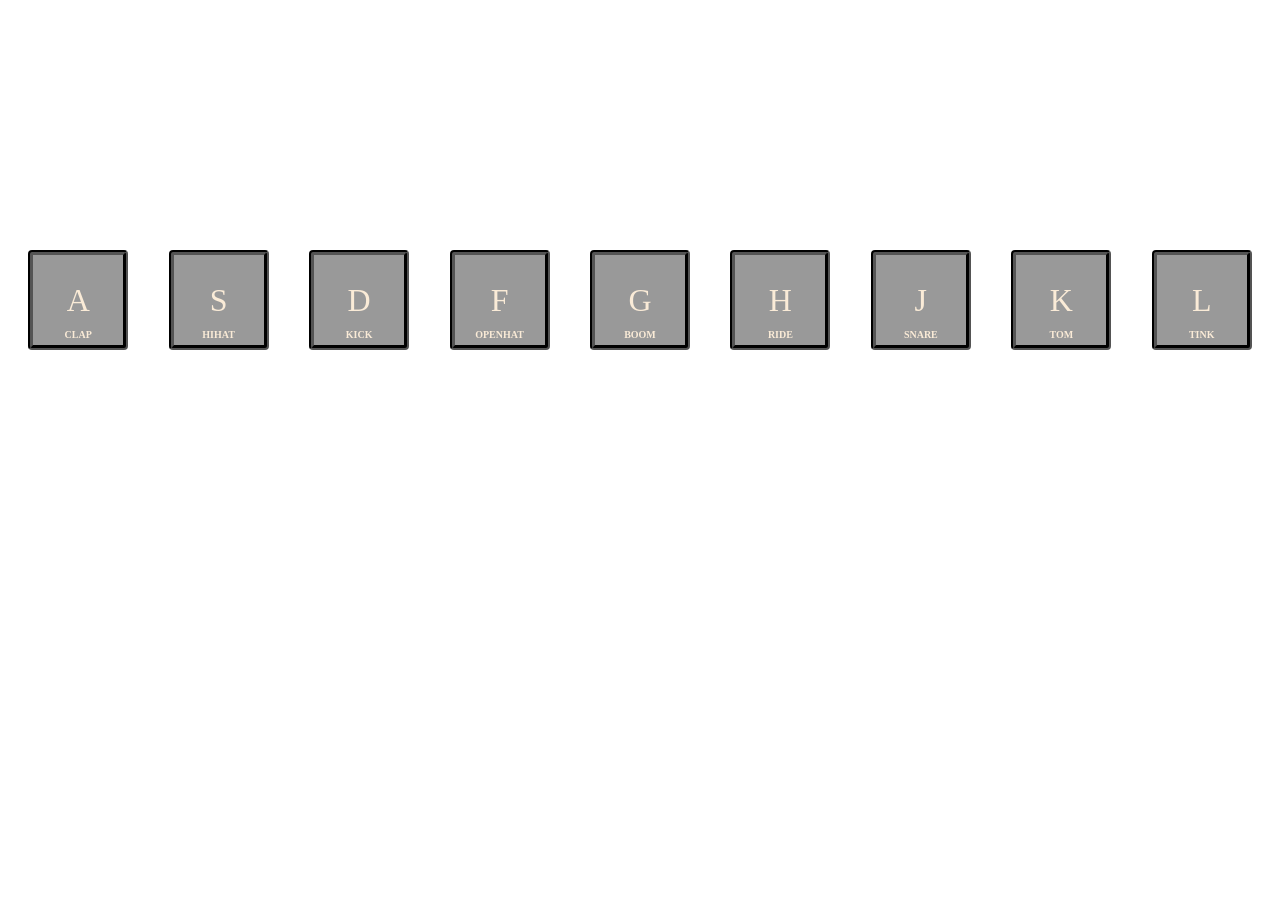
<file: index.html>
<!DOCTYPE html>

<html lang="en">

	<head>

		<title>Drum Kit</title>
        
		<link href="CSS/style.css" rel="stylesheet">
		
        

	</head>

	<body>
		<div id="container">

			<div class="box" data-key="65" id="btn-65">A <span>CLAP</span></div>

			<div class="box" data-key="83" id="btn-83">S <span>HIHAT</span></div>

			<div class="box" data-key="68" id="btn-68">D <span>KICK</span></div>

			<div class="box" data-key="70" id="btn-70">F <span>OPENHAT</span></div>

			<div class="box" data-key="71" id="btn-71">G <span>BOOM</span></div>

			<div class="box" data-key="72" id="btn-72">H <span>RIDE</span></div>

			<div class="box" data-key="74" id="btn-74">J <span>SNARE</span></div>

			<div class="box" data-key="75" id="btn-75">K <span>TOM</span></div>

			<div class="box" data-key="76" id="btn-76">L <span>TINK</span></div>

		</div>
    
		<script src="JS/script.js"></script>


	</body>

</html>
</file>
<file: CSS/style.css>
html {
	
	background: url(http://i.imgur.com/b9r5sEL.jpg) bottom center;
  	background-size: cover;
	
	
	background-repeat:repeat-y;
	position: relative;
	 height: auto;
	 width: 100%;
}
#container {
	
	display: flex;
	flex-wrap: wrap;
	margin: 150px auto;
	
	
}

.box {
	
	width: 90px;
	height: 90px;
	border: 5px groove black;
	border-radius: 4px;
	box-shadow: 10px 11px 16px -6px white;
	background-color: rgba(0,0,0,0.4);
	cursor: pointer;
	transition: all 0.1s ease;
	margin: 100px auto;
	text-align: center;
	line-height: 90px;
	font-size: 200%;
	color: antiquewhite;
	
}

span {
	display: block;
	font-size: 10px;
	margin-top: -55px;
	font-weight: bold;
	
	
	
}
.playing {
	transform: scale(1,1);
	border: 8px solid white;
	border-radius: 5px;
	font-size: 250%;
	
	
	
	
	
}
</file>
